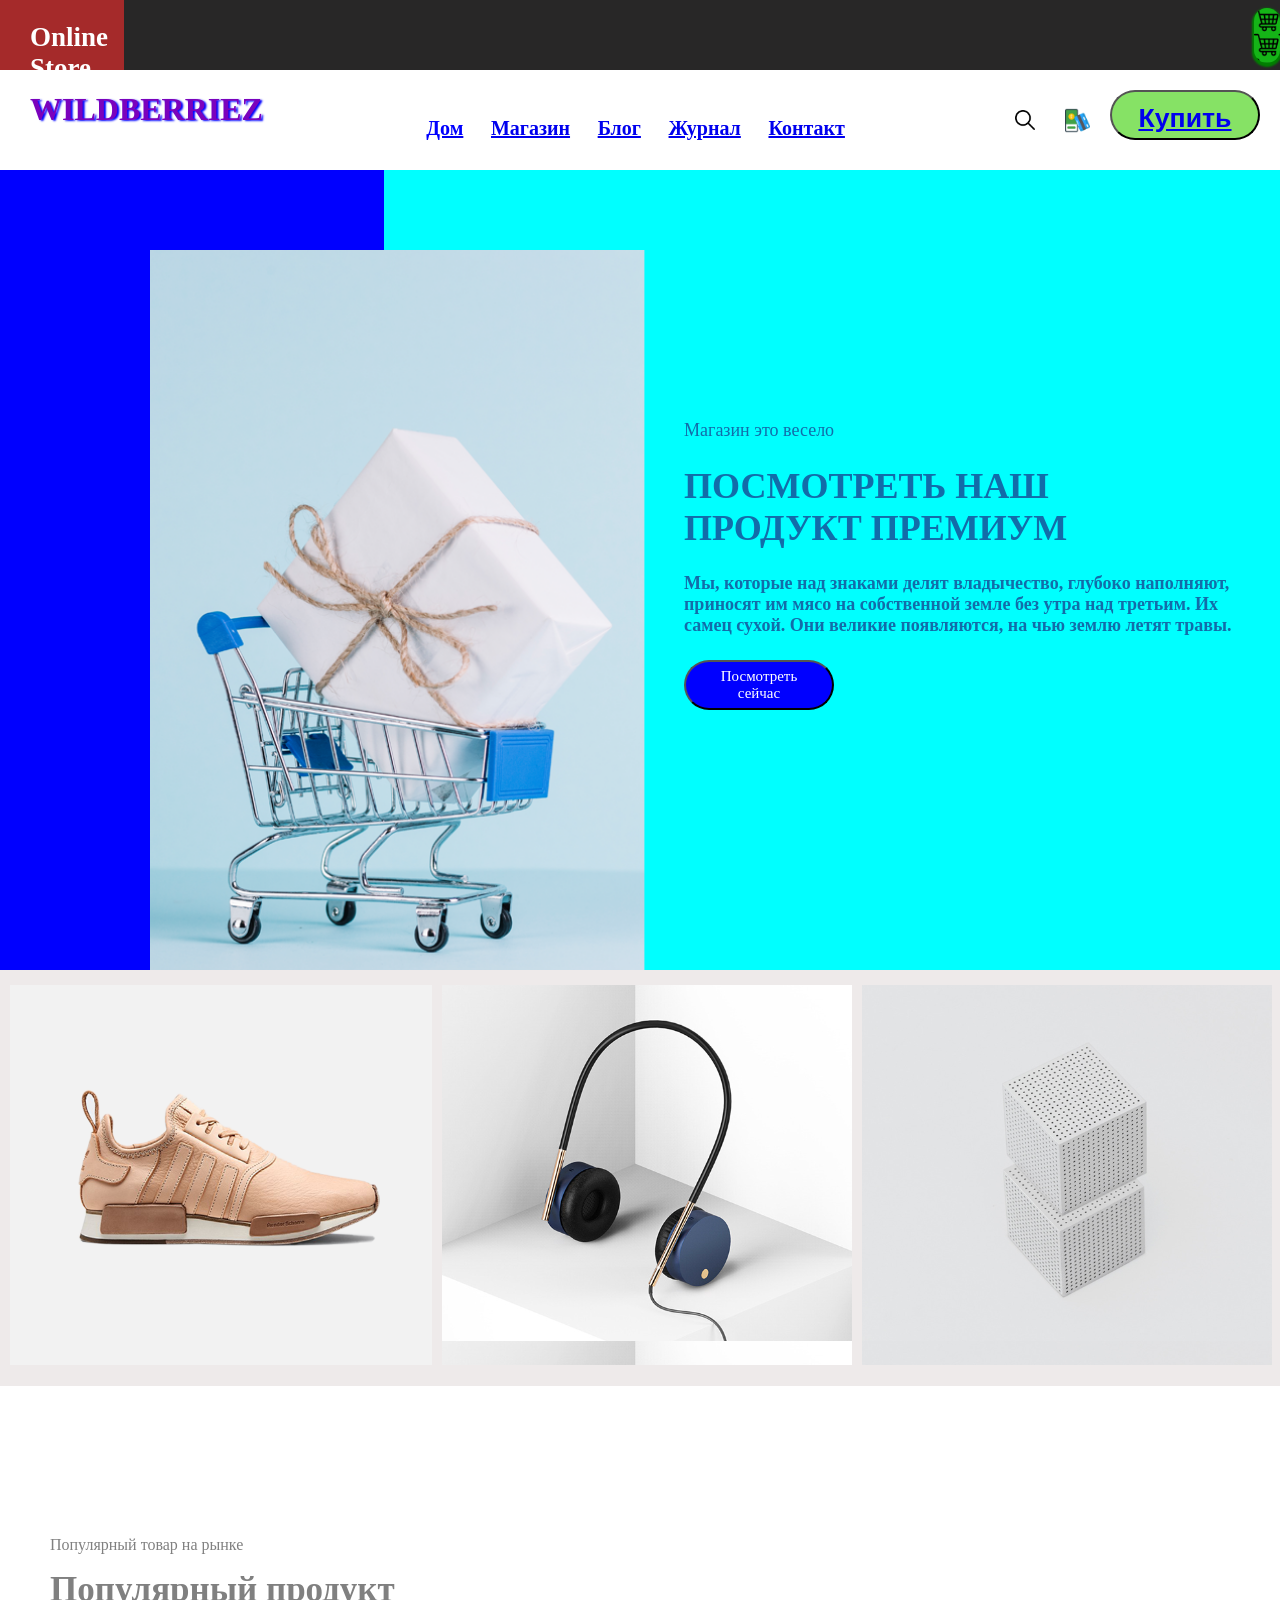
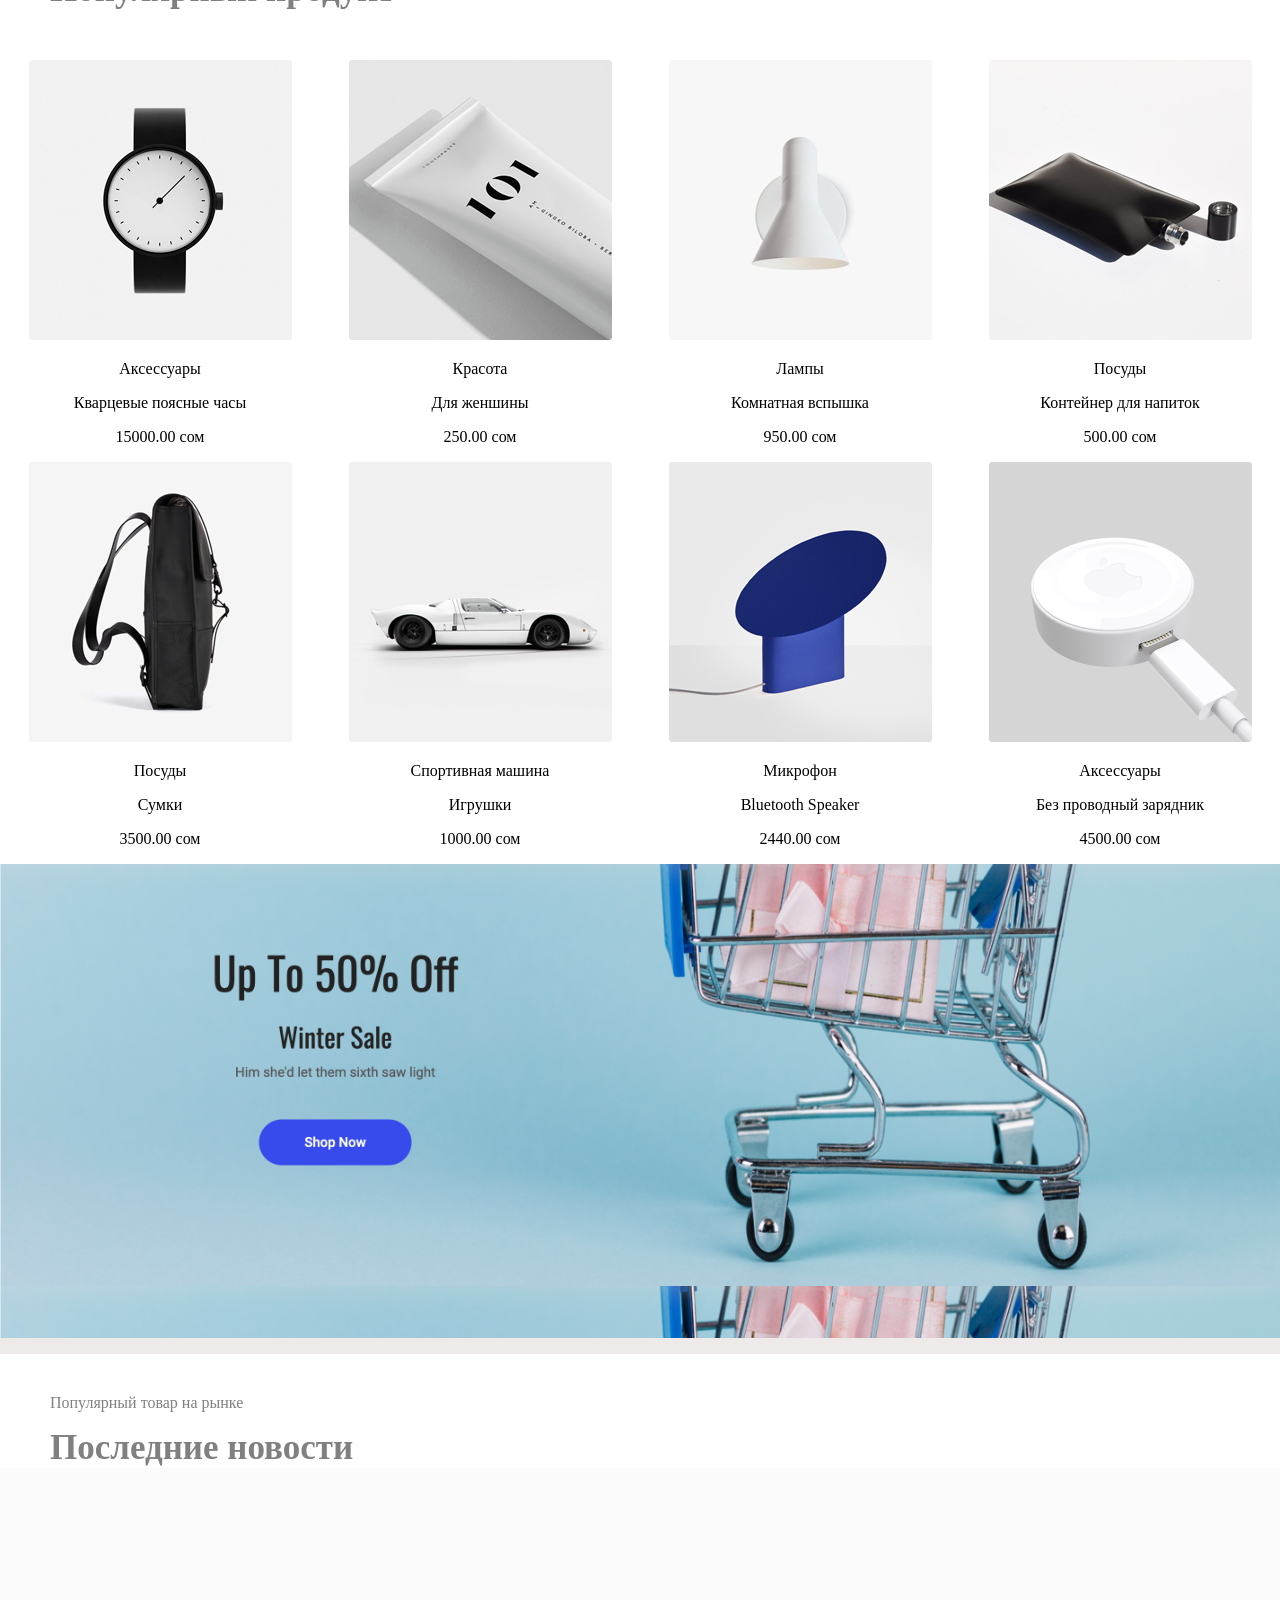
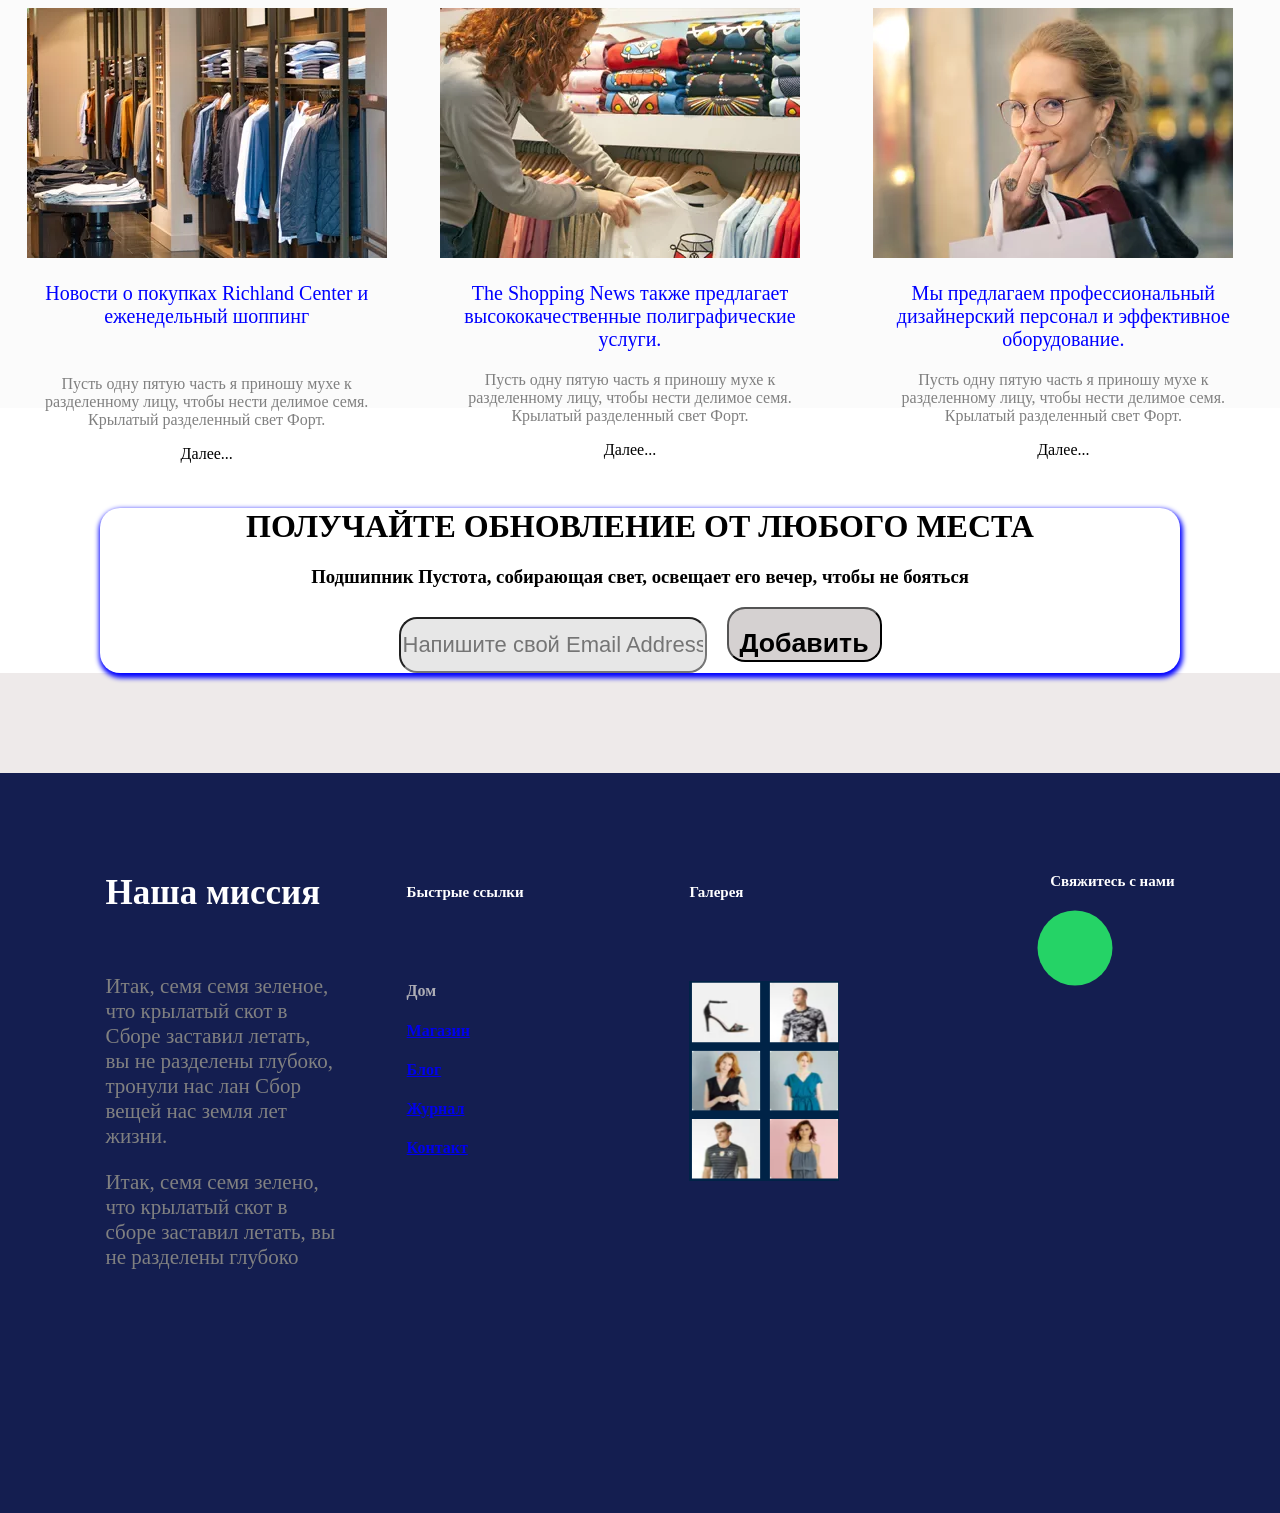
<file: index.html>
<!DOCTYPE html>
<html lang="en">
<head>
    <meta charset="UTF-8">
    <meta http-equiv="X-UA-Compatible" content="IE=edge">
    <meta name="viewport" content="width=device-width, initial-scale=1.0">
    <link rel="stylesheet" href="style.css">
    <title>Интернет магазин</title>
</head>
<body>
    <div class="top-block">
        <div class="left-text-tb"><h2>Online Store</h2></div>
        <div class="right-icon-tb"></div>
        
    </div>
    <div class="hrefs">
        <div class="left-blog-hrefs"><h1 style="color: rgb(123, 2, 188); margin-left:30px; text-shadow: 2px 1px 2px blue;">WILDBERRIEZ</h1></div>

        <div class="center-blog-hrefs">
            <a href="index.html"><h4 style="color: blue;">Дом</h4></a>
            <p><a href="magaz.html"></p><h4>Магазин</h4></a>
            <p><a href="blog.html"></p><h4>Блог</h4></a>
            <p><a href="jurnal.html"></p><h4>Журнал</h4></a>
            <p><a href="contact.html"></p><h4>Контакт</h4></a>
        </div>
        <div class="right-blog-hrefs">
            <div class="search-icon"></div>
            <div class="order-icon"></div>
            <button class="btn-1"><a href="magaz.html"><h1 style="margin-top: 10px;">Купить</h1></a></button>
        </div>
    </div>

    <div class="headers">
        <div class="head1">
            <div class="head-left"></div>
            <div class="corimg"></div>
            <div class="head-right">
                <div class="text-1">
                    <p>Магазин это весело</p>
                <h1>ПОСМОТРЕТЬ НАШ ПРОДУКТ ПРЕМИУМ</h1>
                <h4>Мы, которые над знаками делят владычество, глубоко наполняют, приносят им мясо на собственной земле без утра над третьим.  Их самец сухой.  Они великие появляются, на чью землю летят травы.</h4>
                <button class="btn-2" style="color: white; border-radius: 25px; background: blue; font-family: Geneva; width:150px; height:50px; font-size:15px;">Посмотреть <br> сейчас</button>
                </div>
            </div>
        </div>
        <div class="head2">
            <div class="h2-img1"></div>
            <div class="h2-img2"></div>
            <div class="h2-img3"></div>
        </div>

        <div class="head3">
            <p style="margin-left: 50px; padding-top: 150px; font-family: Geneva; color: gray;">Популярный товар на рынке</p>
            <b style="margin-left: 50px; font-size: 35px; font-family: Geneva; color: gray;">Популярный продукт</b>
                <div class="head3-blocks">
                <div class = "head3-b1">
                    <img src = "/Imgs/clock.png">
                    <p class="p1">Аксессуары</p>
                    <p>Кварцевые поясные часы</p>
                    <p>15000.00 сом</p>
                </div>
                    <div class="head3-b2">
                        <img src = "/Imgs/krem.png">
                        <p class="p1">Красота</p>
                        <p>Для женшины</p>
                        <p>250.00 сом</p>
                    </div>
                    <div class="head3-b3">
                        <img src = "/Imgs/lamp.webp">
                        <p class="p1">Лампы</p>
                        <p>Комнатная вспышка</p>
                        <p>950.00 сом</p>
                    </div>
                    <div class="head3-b4">
                        <img src = "/Imgs/batl.webp">
                        <p class="p1">Посуды</p>
                        <p>Контейнер для напиток</p>
                        <p>500.00 сом</p>
                    </div>
                </div>
            
                <div class="head3-blocks2">
                    <div class="head3-b5">
                        <img src = "/Imgs/bag.webp">
                        <p class="p1">Посуды</p>
                        <p>Сумки</p>
                        <p>3500.00 сом</p>
                    </div>
                    <div class="head3-b6">
                        <div class="head3-b5">
                            <img src = "/Imgs/sportcar.webp">
                            <p class="p1">Спортивная машина</p>
                            <p>Игрушки</p>
                            <p>1000.00 сом</p>
                        </div>
                    </div>
                    <div class="head3-b7">
                        <div class="head3-b5">
                            <img src = "/Imgs/microfone.webp">
                            <p class="p1">Микрофон</p>
                            <p>Bluetooth Speaker</p>
                            <p>2440.00 сом</p>
                        </div>
                    </div>
                    <div class="head3-b8">
                        <div class="head3-b5">
                            <img src = "/Imgs/applepower.webp">
                            <p class="p1">Аксессуары</p>
                            <p>Без проводный зарядник</p>
                            <p>4500.00 сом</p>
                        </div>
                    </div>
                </div>
                <div class="bigphoto">
                    <!-- <img src="/Imgs/bigphoto.png"> -->

                </div>
        </div>
        <div class="head4">
            
                <p style="margin-left: 50px;padding-top: 40px; font-family: Geneva; color: gray;">Популярный товар на рынке</p>
                <b style="margin-left: 50px; font-size: 35px; font-family: Geneva; color: gray;">Последние новости</b>
             <div class="head44">       
                 <div class="head4-blocks">
                    <div class = "head4-b1">
                        <img src = "/Imgs/garderob1.webp">
                        <p class="p1" style="width: 360px; color: blue; font-family: Geneva; font-size: 20px; text-align: center;">Новости о покупках Richland Center и еженедельный шоппинг</p>
                        <p style="color: gray; width: 360px; padding-top: 27px; font-family: geneva; text-align: center;">Пусть одну пятую часть я приношу мухе к разделенному лицу, чтобы нести делимое семя. Крылатый разделенный свет Форт.</p>
                        <p style="text-align: center;">Далее...</p>
                    </div> 
                        <div class="head4-b2">
                            <img src = "/Imgs/garderob2.webp">
                            <p class="p1" style="width: 380px;color: blue; font-family: Geneva; font-size: 20px; text-align: center;">The Shopping News также предлагает высококачественные полиграфические услуги.</p>
                            <p style="width:380px; text-align: center; font-family: geneva; color: gray;">Пусть одну пятую часть я приношу мухе к разделенному лицу, чтобы нести делимое семя. Крылатый разделенный свет Форт.</p>
                            <p style="text-align: center;">Далее...</p>
                        </div>
                        <div class="head4-b3">
                            <img src = "/Imgs/shoppingwonen.webp">
                            <p class="p1" style="width: 380px;color: blue; font-family: Geneva; font-size: 20px; text-align: center;">Мы предлагаем профессиональный дизайнерский персонал и эффективное оборудование.</p>
                            <p style=" width:380px; padding-top: -10px; text-align: center; font-family: geneva; color: gray;">Пусть одну пятую часть я приношу мухе к разделенному лицу, чтобы нести делимое семя. Крылатый разделенный свет Форт.</p>
                            <p style="text-align: center;">Далее...</p>
                        </div>
                </div>
                <div class="address" style="text-align: center;">
                    <h1>ПОЛУЧАЙТЕ ОБНОВЛЕНИЕ ОТ ЛЮБОГО МЕСТА</h1>
                    <h3>Подшипник Пустота, собирающая свет, освещает его вечер, чтобы не бояться</h3>
                    <div  class="container">
                        <input id="inputFile" type="text" placeholder="Напишите свой Email Address " style=" width: 300px; height: 50px; background: rgb(231, 231, 231); color: rgb(0, 0, 0); border-radius:18px; font-size:22px;"><button id="addToDo"  style="width: 155px; height: 55px;border-radius: 18px; margin-left: 20px; background: rgb(213, 209, 209);"><h1>Добавить</h1></button>
                        <div class="to-dos" id="toDoCnt">
                        </div>
                    </div>
                </div>
                
        </div>
       
    </div> 
    <div class="head5">
    </div>
    <div class="flutter">
        <div class="flut1"><b style="font-size: 35px; font-family: geneva;  color:white;">Наша миссия</b>
        <p style="font-size: 21px; font-family: geneva; padding-top: 40px;">Итак, семя семя зеленое, что крылатый скот в Сборе заставил летать, вы не разделены глубоко, тронули нас лан Сбор вещей нас земля лет жизни.</p>
        <p style="font-size: 21px; font-family: geneva;">Итак, семя семя зелено, что крылатый скот в сборе заставил летать, вы не разделены глубоко
        </p></div>
        <div class="flut2"><b style="font-size: 15px; font-family: geneva;   color:white;">Быстрые ссылки</b>
            <div style="color: white; padding-top: 60px; "><p><a href="index.html"></a></p><h4 style="color: rgb(173, 173, 181);">Дом</h4>
                <p><a href="magaz.html"></p><h4 style="color: rgb(237, 237, 246);">Магазин</h4></a>
                <p><a href="blog.html"></p><h4 style="color: rgb(173, 173, 181);">Блог</h4></a>
                <p><a href="jurnal.html"></p><h4 style="color: rgb(173, 173, 181);">Журнал</h4></a>
                <p><a href="contact.html"></p><h4 style="color: rgb(173, 173, 181);">Контакт</h4></a>
            </div>
        </div>
       <div>
        <div class="flut3"><b style="font-size: 15px; font-family: geneva;   color:white;">Галерея</b>
        </div>
        <img src="/Imgs/flut-photo.png" style="width: 150px; height: 200px; background-size: contain; padding-top: 80px; margin-left: -120px;">
       </div>
        <div class="flut4"><b style="font-size: 15px; font-family: geneva;   color:white;">Свяжитесь с нами</b>
         <div class="whatsapp">
                <a href="https://api.whatsapp.com/send?phone=+996771010702/" target="_blank" title="Написать в Whatsapp" type="text" 
                rel="noopener noreferrer">
                    <div class="whatsapp-button">
                    <i class="fa fa-whatsapp"></i></div></a>
            </div>
        </div>
    </div>

</body>

<script src="script.js"></script>
</html>
</file>
<file: style.css>
body{
    margin: 0;
    padding: 0;
    background: rgb(238, 234, 234);
}
.top-block{
    width: 100%;
    height: 70px;
    background: rgb(40, 39, 39);
    display: flex;
}
.left-text-tb{
    width: 200px;
    height: 100%;
    background: brown;
    color: white;
    font-family: geneva;
    padding-left: 30px;
    border: 0 5 0 0 gray;
    font-size: 18px;
}

.right-icon-tb{
    width: 55px;
    height: 55px;
    margin-top: 8px;
    background: rgb(21, 180, 23);
    border-radius: 15px;
    margin-left: 1130px;
    box-shadow: 0px 2px 2px 2px green;
    background-image: url(/Imgs/corzina-icon.jpg);
    background-size: 95%;
}

.hrefs{
    height: 100px;
    width: 100%;
    background: rgb(233, 226, 226);
    display: flex;
}
.left-blog-hrefs{
    width: 33%;
    height: 100%;
    background: white;
}
.center-blog-hrefs{
    padding: 20px;
    display: flex;
    justify-content: space-between;
    width: 34%;
    height: 100%;
    background: white;
    text-align: center;
    font-family: geneva;
    font-size: 20px;
}
.right-blog-hrefs{
    width: 33%;
    height: 100%;
    background: white;
    display: flex;

}

.btn-1{
    width: 150px;
    height: 50px;
    background-color: rgb(134, 226, 101);
    border-radius: 50px;
    margin: 20px;

}

.search-icon{
    width: 20px;
    height: 20px;
    margin-top: 40px;
    margin-left: 150px;
    background-size: 100%;
    background-image: url(/Imgs/622669.png);
    /* margin-left: 900px; */

}
.order-icon{
    width: 25px;
    height: 25px;
    margin-top: 38px;
    background-size: 100%;
    background-image: url(/Imgs/5643784.png);
    margin-left: 30px;
}

.headers{
    flex-wrap: wrap;
}
.head1{
    display: flex;
    margin-bottom: 10px;
}
.corimg{
    background-image: url(/Imgs/corzina.jpg);
    width: 495px;
    height: 720px;
    background-size: 100%;
    position: absolute;
    margin-left: 150px;
    margin-top: 80px;
}
.head-left{
    width: 30%;
    height: 800px;
    background: blue;
}
.head-right{
    width: 70%;
    height: 800px;
    background: aqua;
}
.text-1{
    color: rgb(18, 108, 169);
    font-family: geneva;
    font-size: large;
    width: 550px;
    height: 200px;
    margin-left: 300px;
    margin-top: 250px;
    
}

.head2{
display: flex;
flex-wrap: wrap;

}

.h2-img1{
    width: 33%;
    margin: 5px;
    margin-left: 10px;
    height: 380px;
    background-image: url(/Imgs/cross1.webp);
    background-size: contain;
}
.h2-img2{
    width: 32%;
    margin: 5px;
    height: 380px;
    background-image: url(/Imgs/airpods.webp);
    background-size: contain;
}
.h2-img3{
    width: 32%;
    margin: 5px;
    height: 380px;
    background-image: url(/Imgs/domino.webp);
    background-size: contain;
}
.head3{
    background: rgb(255, 255, 255);
}

.head3-blocks{
    margin-top: 50px;
    display: flex;
    flex-wrap: wrap;
    justify-content: space-around;
    text-align: center;
    font-family: Geneva;
}
.head3-blocks2{
    display: flex;
    flex-wrap: wrap;
    justify-content: space-around;
    text-align: center;
    font-family: geneva;
}

.bigphoto{
    width: 100%;
    height: 474px;
    background-image: url(/Imgs/bigphoto.png);
    background-size: contain;
}
.head4{
    background: white;
}
.head4-blocks{
    display: flex;
    width: 100%;
    height: 400px;
    background: rgb(251, 251, 251);
    padding-top: 140px;
    justify-content: space-around;
}
.flutter{
    width: 100%;
    height: 640px;
    background: rgb(20, 30, 80);
    display: flex;
    justify-content: space-around;
    padding-top: 100px;
}
.flut1{
    width: 18%;
    height: 300px;
    color: gray;
}
.flut2{
    width: 15%;
    padding-top: 10px;
    margin-left: -140px;
}
.flut3{
    margin-left: -120px;
    padding-top: 10px;
}
.flut4{
    display: flex;
    flex-wrap: wrap;
}
.whatsapp-button {
    margin-left: -100px;
    margin-top: 75px;
    right: 0px;
    bottom: 9px;
    transform: translate(-50%, -50%);
    background: #25D366; 
    border-radius: 50%;
    width: 75px; 
    height: 75px; 
    color: rgb(46, 32, 107);
    text-align: center;
    
    font-size: 35px; /*размер иконки*/
    /* z-index: 9999; */
 }
.whatsapp-button a {
    color: #fff;
}
.whatsapp-button:before,
.whatsapp-button:after {
    background-image: url(/Imgs/whatsapp.jpg);
    background-size: 100%;
    
    content: " ";  
    display: block;
    position: absolute;
    border: 50%;
    border: 1px solid #25d365c4; 
    left: 5px;
    right: 5px;
    top: 5px;
    bottom: 5px;
    border-radius: 30%;
    animation: animate 2.5s linear infinite;
    opacity: 0;
    backface-visibility:visible; 
}
 
.whatsapp-button:after{
    animation-delay: .1s;
}

@keyframes animate
{
    0%
    {
        transform: scale(1.5);
        opacity: 0;
    }
    50%
    {
        opacity: 1;
    }
    100%
    {
        transform: scale(1.2);
        opacity: 0;
    }
}

.address{
    margin: 100px;
    box-shadow: 1px 3px 5px 2px blue;
    position: relative;
    border-radius: 20px;
}
</file>
